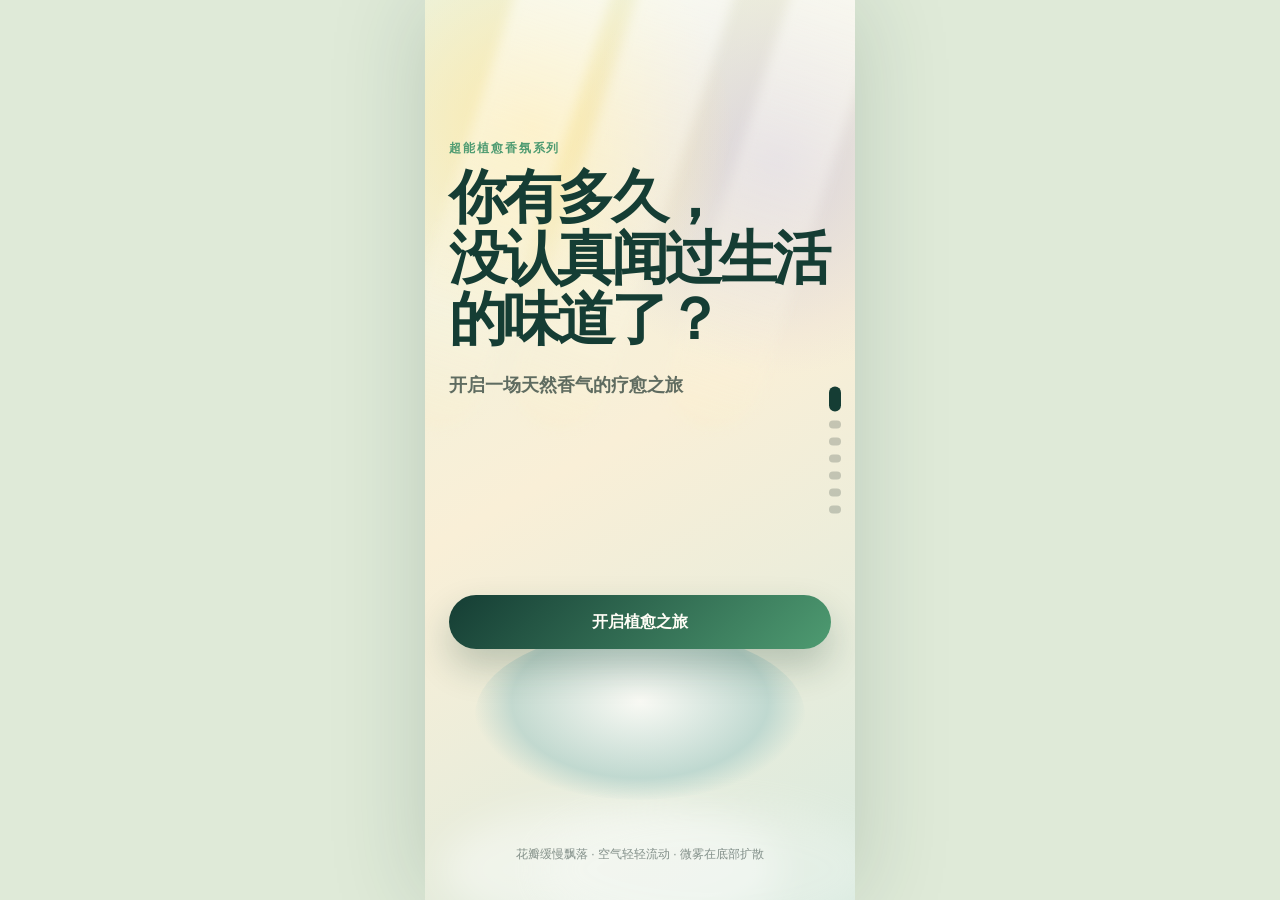
<file: index.html>
<!DOCTYPE html>
<html lang="zh-CN">
<head>
  <meta charset="UTF-8" />
  <meta name="viewport" content="width=device-width, initial-scale=1.0" />
  <meta name="description" content="超能植愈香氛系列 H5：从情绪识别、气味选择到植物调香与专属疗愈海报" />
  <title>超能植愈香氛系列｜天然香气疗愈之旅</title>
  <link rel="stylesheet" href="css/styles.css" />
</head>
<body>
  <main class="app" id="app" aria-label="超能植愈香氛系列沉浸式 H5">
    <div class="ambient-layer" aria-hidden="true">
      <span class="mist mist-a"></span>
      <span class="mist mist-b"></span>
      <span class="petal p1"></span>
      <span class="petal p2"></span>
      <span class="petal p3"></span>
      <span class="petal p4"></span>
      <span class="petal p5"></span>
    </div>

    <section class="screen hero is-active" data-screen="0" aria-labelledby="heroTitle">
      <div class="forest-light" aria-hidden="true">
        <span class="beam beam-a"></span>
        <span class="beam beam-b"></span>
        <span class="beam beam-c"></span>
        <span class="forest-pond"></span>
      </div>
      <div class="hero-copy">
        <p class="brand">超能植愈香氛系列</p>
        <h1 id="heroTitle">你有多久，<br />没认真闻过生活的味道了？</h1>
        <p>开启一场天然香气的疗愈之旅</p>
      </div>
      <button class="primary-btn" type="button" data-next>开启植愈之旅</button>
      <p class="gesture-hint">花瓣缓慢飘落 · 空气轻轻流动 · 微雾在底部扩散</p>
    </section>

    <section class="screen emotion" data-screen="1" aria-labelledby="emotionTitle">
      <header class="screen-header">
        <p>01 / 情绪进入植物世界</p>
        <h2 id="emotionTitle">此刻，你最想让哪一种情绪被植物听见？</h2>
      </header>
      <div class="emotion-garden" id="emotionGarden" aria-hidden="true">
        <span class="garden-core"></span>
        <span class="eco eco-a"></span>
        <span class="eco eco-b"></span>
        <span class="eco eco-c"></span>
      </div>
      <div class="emotion-grid" id="emotionGrid">
        <button class="glass-card" type="button" data-emotion="anxious">
          <i>🌺</i><strong>焦虑之花</strong><span>脑海像风吹乱的花瓣</span>
        </button>
        <button class="glass-card" type="button" data-emotion="friction">
          <i>🌿</i><strong>内耗之藤</strong><span>反复拉扯，想被松开</span>
        </button>
        <button class="glass-card" type="button" data-emotion="pressure">
          <i>🍃</i><strong>压力之叶</strong><span>肩上有一片沉沉的绿</span>
        </button>
        <button class="glass-card" type="button" data-emotion="lonely">
          <i>🌙</i><strong>孤独之花</strong><span>安静，但渴望被回应</span>
        </button>
        <button class="glass-card" type="button" data-emotion="healing">
          <i>🌱</i><strong>治愈之芽</strong><span>已经准备重新生长</span>
        </button>
      </div>
      <p class="record-tip" id="recordTip" aria-live="polite">选择后，植物花园会记录你的情绪。</p>
    </section>

    <section class="screen scent" data-screen="2" aria-labelledby="scentTitle">
      <header class="screen-header">
        <p>02 / 气味即情绪</p>
        <h2 id="scentTitle">你最想留在衣物上的味道是什么？</h2>
      </header>
      <div class="scent-scene" id="scentScene" aria-hidden="true">
        <span class="scent-orb"></span>
        <span class="scent-ring ring-a"></span>
        <span class="scent-ring ring-b"></span>
      </div>
      <div class="choice-list" id="scentChoices">
        <button type="button" data-scent="rain">雨后花园<span>潮湿花瓣与绿叶清气</span></button>
        <button type="button" data-scent="shirt">阳光白衬衫<span>晒过棉布的清透皂感</span></button>
        <button type="button" data-scent="wood">深夜木质香<span>安定、低语、余温悠长</span></button>
        <button type="button" data-scent="morning">清晨花园<span>露珠、嫩芽与第一束光</span></button>
        <button type="button" data-scent="hug">被拥抱后的温度<span>柔软织物里的安心感</span></button>
      </div>
    </section>

    <section class="screen perfumery" data-screen="3" aria-labelledby="mixTitle">
      <header class="screen-header">
        <p>03 / 植物调香体验</p>
        <h2 id="mixTitle">拖拽植物香氛，调制你的专属植愈香气</h2>
      </header>
      <div class="mix-stage">
        <div class="drop-zone" id="dropZone">
          <span class="drop-glow"></span>
          <strong>把植物拖到这里</strong>
          <small id="mixHint">至少加入 2 种植物香调</small>
        </div>
        <div class="ingredient-tray" id="ingredientTray">
          <button class="ingredient" type="button" draggable="true" data-note="iris">白鸢尾</button>
          <button class="ingredient" type="button" draggable="true" data-note="magnolia">白兰</button>
          <button class="ingredient" type="button" draggable="true" data-note="tuberose">晚香玉</button>
          <button class="ingredient" type="button" draggable="true" data-note="woody">木质香调</button>
        </div>
      </div>
      <button class="primary-btn is-disabled" type="button" id="finishMixBtn" disabled>生成植愈人格</button>
    </section>

    <section class="screen persona" data-screen="4" aria-labelledby="personaTitle">
      <article class="persona-card">
        <p class="card-label">04 / 植愈人格生成</p>
        <h2 id="personaTitle">你的植愈香氛人格</h2>
        <div class="persona-bloom" id="personaBloom" aria-hidden="true">
          <span></span><i></i><b></b>
        </div>
        <p class="persona-name" id="personaName">晨露复原者</p>
        <p class="persona-desc" id="personaDesc">你适合把疲惫洗成清晨，把生活重新晾回微风里。</p>
        <dl>
          <div><dt>植物香型</dt><dd id="personaScent">雨后花园 × 白鸢尾</dd></div>
          <div><dt>疗愈标签</dt><dd id="personaTag">轻盈重启 / 低压呼吸</dd></div>
          <div><dt>产品推荐</dt><dd id="personaProduct">超能植愈香氛洗衣液 · 清新植萃香</dd></div>
        </dl>
      </article>
      <button class="primary-btn" type="button" data-next>查看产品植愈科技</button>
    </section>

    <section class="screen technology" data-screen="5" aria-labelledby="techTitle">
      <header class="screen-header">
        <p>05 / 天然 × 科技净护</p>
        <h2 id="techTitle">让香气从开盖、洗涤到穿着持续释放</h2>
      </header>
      <div class="tech-flow" aria-hidden="true">
        <span class="molecule m1"></span><span class="molecule m2"></span><span class="molecule m3"></span>
        <div class="fabric">衣物纤维</div>
      </div>
      <div class="tech-list">
        <article><strong>5重香氛专利技术</strong><span>模拟多层香气结构，前中后调渐次释放。</span></article>
        <article><strong>720小时持久留香体系</strong><span>以微胶囊扩散动效呈现穿着过程中的香气续航。</span></article>
        <article><strong>双重异味中和机制</strong><span>从源头净味到衣物留香，完成天然智能洗护闭环。</span></article>
        <article><strong>植物净护成分</strong><span>椰子油、酵素与植物精油构成天然净护想象。</span></article>
      </div>
      <button class="primary-btn" type="button" data-next>生成我的疗愈海报</button>
    </section>

    <section class="screen share" data-screen="6" aria-labelledby="shareTitle">
      <article class="poster" id="sharePoster">
        <p class="poster-kicker">CHAO NENG BOTANICAL HEALING</p>
        <h2 id="shareTitle">我的植愈香氛疗愈海报</h2>
        <div class="poster-art" aria-hidden="true">
          <span class="poster-bottle"></span>
          <span class="poster-flower"></span>
          <span class="poster-wave"></span>
        </div>
        <p class="poster-name" id="posterName">晨露复原者</p>
        <p class="poster-copy" id="posterCopy">愿你的衣物留住自然香气，也留住被生活治愈的瞬间。</p>
        <div class="poster-meta">
          <span id="posterMood">情绪植物：治愈之芽</span>
          <span id="posterNotes">专属香调：白鸢尾 / 白兰</span>
        </div>
      </article>
      <div class="share-actions">
        <button class="primary-btn" type="button" id="copyShareBtn">复制分享文案</button>
        <button class="secondary-btn" type="button" id="restartBtn">再体验一次</button>
      </div>
      <p class="copy-tip" id="copyTip" aria-live="polite">长按海报保存，分享你的植物疗愈人格。</p>
    </section>

    <nav class="progress-nav" aria-label="页面进度">
      <button class="is-active" type="button" data-goto="0" aria-label="第一页"></button>
      <button type="button" data-goto="1" aria-label="第二页"></button>
      <button type="button" data-goto="2" aria-label="第三页"></button>
      <button type="button" data-goto="3" aria-label="第四页"></button>
      <button type="button" data-goto="4" aria-label="第五页"></button>
      <button type="button" data-goto="5" aria-label="第六页"></button>
      <button type="button" data-goto="6" aria-label="第七页"></button>
    </nav>
  </main>

  <script src="js/main.js"></script>
</body>
</html>
</file>
<file: css/styles.css>
:root {
  --ink: #1e332e;
  --deep: #153d34;
  --green: #4e9b71;
  --mint: #cfead5;
  --cream: #fff6df;
  --rose: #e9b7ba;
  --lilac: #c7bfdc;
  --gold: #d9aa5a;
  --blue: #9fc8c6;
  --glass: rgba(255, 255, 255, 0.46);
  --shadow: 0 28px 70px rgba(21, 61, 52, 0.24);
  --mood: #4e9b71;
}

* { box-sizing: border-box; }
html, body { min-height: 100%; margin: 0; overflow: hidden; }
body { font-family: -apple-system, BlinkMacSystemFont, "PingFang SC", "Microsoft YaHei", sans-serif; color: var(--ink); background: #dfead8; }
button { border: 0; font: inherit; color: inherit; cursor: pointer; }

.app {
  position: relative;
  width: min(430px, 100vw);
  height: 100vh;
  margin: 0 auto;
  overflow: hidden;
  background:
    radial-gradient(circle at 25% 14%, rgba(255, 230, 153, .72), transparent 24%),
    radial-gradient(circle at 82% 18%, rgba(199, 191, 220, .58), transparent 26%),
    linear-gradient(150deg, #ecf3df 0%, #f9efd7 48%, #d9eadf 100%);
  box-shadow: 0 0 90px rgba(21, 61, 52, .18);
  transition: background .55s ease;
}
.app.mood-anxious { --mood: #c9859a; background: linear-gradient(150deg, #e7d4d8, #f5e6d0 46%, #cfded5); }
.app.mood-friction { --mood: #687d55; background: linear-gradient(150deg, #d7dec7, #eee4cf 45%, #c8d1be); }
.app.mood-pressure { --mood: #5e7f91; background: linear-gradient(150deg, #d4dee5, #e8e1d1 48%, #c1d5d5); }
.app.mood-lonely { --mood: #7b6f9f; background: linear-gradient(150deg, #d8d2e4, #efe4d6 48%, #cbd7db); }
.app.mood-healing { --mood: #61a976; background: linear-gradient(150deg, #eaf3dd, #f8efd2 48%, #d5ead9); }

.ambient-layer { position: absolute; inset: 0; pointer-events: none; z-index: 2; }
.mist { position: absolute; left: 50%; bottom: -34px; width: 340px; height: 130px; border-radius: 50%; background: rgba(255,255,255,.42); filter: blur(18px); animation: mist 8s ease-in-out infinite; }
.mist-a { transform: translateX(-58%); }
.mist-b { transform: translateX(-30%); animation-delay: -3s; opacity: .55; }
.petal { position: absolute; width: 13px; height: 22px; border-radius: 100% 0 100% 0; background: rgba(233, 183, 186, .74); animation: fall 9s linear infinite; }
.p1 { left: 14%; top: -30px; }
.p2 { left: 34%; top: -40px; animation-delay: -2s; background: rgba(255,246,223,.86); }
.p3 { left: 56%; top: -35px; animation-delay: -4s; background: rgba(207,234,213,.82); }
.p4 { left: 76%; top: -28px; animation-delay: -6s; }
.p5 { left: 88%; top: -46px; animation-delay: -7.5s; background: rgba(199,191,220,.75); }

.screen { position: absolute; inset: 0; display: flex; flex-direction: column; padding: 30px 24px 34px; opacity: 0; pointer-events: none; transform: translateY(28px) scale(.985); transition: opacity .55s ease, transform .55s ease; z-index: 3; }
.screen.is-active { opacity: 1; pointer-events: auto; transform: translateY(0) scale(1); }
.screen-header p, .brand, .card-label, .poster-kicker { margin: 0 0 10px; color: var(--green); font-size: 12px; font-weight: 900; letter-spacing: .16em; text-transform: uppercase; }
h1, h2, p { margin: 0; }
h1 { color: var(--deep); font-size: clamp(40px, 12vw, 58px); line-height: 1.05; letter-spacing: -.07em; }
h2 { color: var(--deep); font-size: 29px; line-height: 1.16; letter-spacing: -.04em; }
.screen-header { position: relative; z-index: 2; }
.screen-header h2 { max-width: 360px; }
.primary-btn, .secondary-btn { position: relative; z-index: 5; width: 100%; min-height: 54px; padding: 15px 18px; border-radius: 999px; font-weight: 900; }
.primary-btn { color: #fffdf6; background: linear-gradient(135deg, var(--deep), var(--green)); box-shadow: 0 18px 36px rgba(21,61,52,.24); }
.primary-btn.is-disabled { opacity: .48; cursor: not-allowed; }
.secondary-btn { color: var(--deep); background: rgba(255,255,255,.54); border: 1px solid rgba(21,61,52,.1); }

.hero { justify-content: space-between; text-align: left; }
.forest-light { position: absolute; inset: 0; overflow: hidden; }
.beam { position: absolute; top: -80px; width: 92px; height: 520px; border-radius: 999px; background: linear-gradient(180deg, rgba(255,255,255,.65), rgba(255,232,165,.08)); filter: blur(6px); transform: rotate(18deg); animation: beam 7s ease-in-out infinite; }
.beam-a { left: 32px; }
.beam-b { left: 155px; animation-delay: -2s; }
.beam-c { right: 30px; animation-delay: -4s; }
.forest-pond { position: absolute; left: 50%; bottom: 100px; width: 330px; height: 170px; transform: translateX(-50%); border-radius: 50%; background: radial-gradient(ellipse at 50% 42%, rgba(255,255,255,.7), rgba(159,200,198,.54) 55%, transparent 72%); }
.hero-copy { position: relative; z-index: 3; margin-top: 110px; }
.hero-copy p:last-child { margin-top: 20px; color: rgba(30,51,46,.7); font-size: 18px; font-weight: 800; line-height: 1.7; }
.gesture-hint { position: relative; z-index: 3; text-align: center; color: rgba(30,51,46,.52); font-size: 12px; line-height: 1.8; }

.emotion { gap: 18px; }
.emotion-garden { position: relative; height: 170px; margin-top: 4px; border-radius: 36px; overflow: hidden; background: radial-gradient(circle at 50% 48%, color-mix(in srgb, var(--mood) 42%, white), transparent 34%), linear-gradient(180deg, rgba(255,255,255,.44), rgba(255,255,255,.1)); box-shadow: inset 0 -45px 80px rgba(21,61,52,.12); transition: filter .45s ease, transform .45s ease; }
.garden-core { position: absolute; left: 50%; top: 50%; width: 90px; height: 90px; transform: translate(-50%, -50%); border-radius: 50%; background: var(--mood); box-shadow: 0 0 60px var(--mood); animation: centerBreathe 2.8s ease-in-out infinite; }
.eco { position: absolute; width: 82px; height: 42px; border-radius: 100% 0 100% 0; background: rgba(255,255,255,.55); animation: grow 4s ease-in-out infinite; }
.eco-a { left: 54px; top: 58px; transform: rotate(-30deg); }
.eco-b { right: 48px; top: 78px; transform: rotate(145deg); animation-delay: -1s; }
.eco-c { left: 50%; bottom: 22px; transform: translateX(-50%) rotate(20deg); animation-delay: -2s; }
.emotion-grid { display: grid; grid-template-columns: 1fr 1fr; gap: 10px; }
.glass-card { min-height: 104px; padding: 14px; border-radius: 24px; text-align: left; background: var(--glass); border: 1px solid rgba(255,255,255,.68); box-shadow: 0 15px 34px rgba(21,61,52,.1); backdrop-filter: blur(16px); transition: transform .25s ease, background .25s ease, box-shadow .25s ease; }
.glass-card:last-child { grid-column: 1 / -1; min-height: 88px; }
.glass-card i { display: block; font-style: normal; font-size: 26px; }
.glass-card strong { display: block; margin-top: 7px; color: var(--deep); font-size: 16px; }
.glass-card span { display: block; margin-top: 5px; color: rgba(30,51,46,.62); font-size: 12px; line-height: 1.45; }
.glass-card:hover, .glass-card.is-selected { transform: translateY(-4px); background: rgba(255,255,255,.72); box-shadow: 0 18px 40px color-mix(in srgb, var(--mood) 30%, transparent); }
.record-tip { min-height: 26px; text-align: center; color: rgba(30,51,46,.62); font-size: 13px; }

.scent { gap: 20px; }
.scent-scene { position: relative; height: 220px; margin-top: 8px; border-radius: 42px; background: radial-gradient(circle, rgba(255,255,255,.76), rgba(207,234,213,.28) 52%, rgba(233,183,186,.22)); box-shadow: var(--shadow); overflow: hidden; }
.scent-orb { position: absolute; left: 50%; top: 50%; width: 104px; height: 104px; transform: translate(-50%, -50%); border-radius: 50%; background: var(--mood); box-shadow: 0 0 56px var(--mood); animation: centerBreathe 2.4s ease-in-out infinite; }
.scent-ring { position: absolute; inset: 38px; border-radius: 50%; border: 1px dashed rgba(21,61,52,.22); animation: spin 18s linear infinite; }
.ring-b { inset: 68px; animation-direction: reverse; animation-duration: 13s; }
.choice-list { display: grid; gap: 10px; }
.choice-list button { display: flex; align-items: center; justify-content: space-between; gap: 12px; min-height: 58px; padding: 13px 16px; border-radius: 22px; text-align: left; color: var(--deep); font-weight: 900; background: rgba(255,255,255,.56); border: 1px solid rgba(255,255,255,.74); box-shadow: 0 12px 26px rgba(21,61,52,.08); }
.choice-list span { max-width: 150px; color: rgba(30,51,46,.58); font-size: 12px; font-weight: 700; line-height: 1.35; }
.choice-list button:hover, .choice-list button.is-selected { background: rgba(255,246,223,.86); transform: translateX(4px); }

.perfumery { justify-content: space-between; }
.mix-stage { display: grid; gap: 18px; }
.drop-zone { position: relative; display: grid; place-items: center; min-height: 258px; border-radius: 44px; overflow: hidden; text-align: center; background: radial-gradient(circle, rgba(255,255,255,.8), rgba(207,234,213,.32) 50%, rgba(159,200,198,.18)); border: 1px solid rgba(255,255,255,.74); box-shadow: var(--shadow); }
.drop-zone strong { position: relative; z-index: 2; color: var(--deep); font-size: 23px; }
.drop-zone small { position: relative; z-index: 2; display: block; margin-top: 9px; color: rgba(30,51,46,.58); }
.drop-glow { position: absolute; width: 118px; height: 118px; border-radius: 50%; background: var(--mood); filter: blur(12px); opacity: .46; animation: coreBreathe 2.8s ease-in-out infinite; }
.drop-zone.is-over { outline: 2px solid var(--green); }
.drop-zone.has-mix .drop-glow { opacity: .72; }
.ingredient-tray { display: grid; grid-template-columns: 1fr 1fr; gap: 10px; }
.ingredient { padding: 15px 10px; border-radius: 20px; color: var(--deep); font-weight: 900; background: rgba(255,255,255,.62); border: 1px solid rgba(255,255,255,.74); box-shadow: 0 12px 24px rgba(21,61,52,.08); }
.ingredient.is-added { color: #fff; background: var(--deep); }

.persona { justify-content: center; gap: 18px; }
.persona-card, .poster { padding: 24px 20px; border-radius: 38px; text-align: center; background: linear-gradient(160deg, rgba(255,252,238,.92), rgba(231,240,218,.9)); border: 1px solid rgba(255,255,255,.75); box-shadow: var(--shadow); }
.persona-bloom { position: relative; width: 164px; height: 164px; margin: 20px auto; border-radius: 50%; background: radial-gradient(circle, rgba(255,255,255,.9), color-mix(in srgb, var(--mood) 30%, transparent)); }
.persona-bloom span { position: absolute; inset: 48px; border-radius: 50%; background: var(--mood); box-shadow: 0 0 42px var(--mood); animation: coreBreathe 2.4s ease-in-out infinite; }
.persona-bloom i, .persona-bloom b { position: absolute; width: 58px; height: 30px; border-radius: 100% 0 100% 0; background: var(--green); }
.persona-bloom i { left: 28px; top: 58px; transform: rotate(-28deg); }
.persona-bloom b { right: 26px; bottom: 48px; transform: rotate(142deg); background: var(--rose); }
.persona-name { color: var(--deep); font-size: 34px; font-weight: 900; letter-spacing: -.04em; }
.persona-desc { margin-top: 10px; color: #7c5b38; font-size: 17px; font-weight: 900; line-height: 1.65; }
dl { display: grid; gap: 10px; margin: 18px 0 0; text-align: left; }
dl div { padding: 12px 14px; border-radius: 18px; background: rgba(255,255,255,.56); }
dt { color: rgba(30,51,46,.52); font-size: 12px; font-weight: 900; }
dd { margin: 5px 0 0; color: var(--deep); font-weight: 900; }

.technology { gap: 18px; }
.tech-flow { position: relative; height: 210px; border-radius: 40px; overflow: hidden; background: radial-gradient(circle at 50% 35%, rgba(255,255,255,.82), rgba(159,200,198,.26)); box-shadow: var(--shadow); }
.fabric { position: absolute; left: 50%; bottom: 28px; width: 230px; height: 72px; transform: translateX(-50%); display: grid; place-items: center; border-radius: 28px; color: var(--deep); font-weight: 900; background: repeating-linear-gradient(135deg, rgba(255,255,255,.88) 0 8px, rgba(207,234,213,.72) 8px 16px); }
.molecule { position: absolute; width: 34px; height: 34px; border-radius: 50%; background: var(--mood); box-shadow: 0 0 28px var(--mood); animation: molecule 4s ease-in-out infinite; }
.m1 { left: 65px; top: 45px; }
.m2 { right: 82px; top: 76px; animation-delay: -1.2s; background: var(--rose); }
.m3 { left: 50%; top: 26px; animation-delay: -2.4s; background: var(--gold); }
.tech-list { display: grid; gap: 10px; }
.tech-list article { padding: 14px 16px; border-radius: 22px; background: rgba(255,255,255,.58); border: 1px solid rgba(255,255,255,.7); }
.tech-list strong { display: block; color: var(--deep); }
.tech-list span { display: block; margin-top: 5px; color: rgba(30,51,46,.62); font-size: 13px; line-height: 1.5; }

.share { justify-content: center; gap: 14px; }
.poster { position: relative; overflow: hidden; }
.poster h2 { font-size: 25px; }
.poster-art { position: relative; height: 200px; margin: 16px 0; border-radius: 34px; background: radial-gradient(circle, rgba(255,255,255,.72), color-mix(in srgb, var(--mood) 24%, transparent)); overflow: hidden; }
.poster-bottle { position: absolute; left: 50%; bottom: 20px; width: 92px; height: 138px; transform: translateX(-50%); border-radius: 28px 28px 36px 36px; background: linear-gradient(145deg, rgba(255,255,255,.96), rgba(207,234,213,.75)); border: 2px solid rgba(255,255,255,.9); box-shadow: 0 18px 32px rgba(21,61,52,.18); }
.poster-bottle::after { content: "植愈"; position: absolute; left: 18px; right: 18px; bottom: 22px; padding: 10px 0; border-radius: 16px; color: var(--cream); font-weight: 900; background: var(--deep); }
.poster-flower { position: absolute; left: 56px; top: 34px; width: 58px; height: 58px; border-radius: 50%; background: radial-gradient(circle, var(--gold) 0 17%, var(--rose) 18% 56%, transparent 57%); animation: grow 3s ease-in-out infinite; }
.poster-wave { position: absolute; right: 28px; top: 44px; width: 96px; height: 96px; border-radius: 50%; border: 1px dashed rgba(21,61,52,.25); animation: spin 14s linear infinite; }
.poster-name { color: var(--deep); font-size: 32px; font-weight: 900; }
.poster-copy { margin-top: 10px; color: #7c5b38; font-weight: 900; line-height: 1.6; }
.poster-meta { display: grid; gap: 8px; margin-top: 16px; }
.poster-meta span { padding: 10px 12px; border-radius: 16px; background: rgba(255,255,255,.58); color: rgba(30,51,46,.68); font-size: 12px; font-weight: 800; }
.share-actions { display: grid; grid-template-columns: 1fr 116px; gap: 10px; }
.copy-tip { min-height: 38px; text-align: center; color: rgba(30,51,46,.62); font-size: 13px; line-height: 1.5; }

.progress-nav { position: absolute; right: 14px; top: 50%; z-index: 10; display: grid; gap: 9px; transform: translateY(-50%); }
.progress-nav button { width: 8px; height: 8px; border-radius: 999px; background: rgba(30,51,46,.22); transition: height .25s ease, background .25s ease; }
.progress-nav button.is-active { height: 25px; background: var(--deep); }

@keyframes fall { to { transform: translate3d(-30px, 110vh, 0) rotate(260deg); } }
@keyframes mist { 50% { transform: translateX(-48%) scale(1.12); opacity: .62; } }
@keyframes beam { 50% { opacity: .45; transform: rotate(12deg) translateX(12px); } }
@keyframes centerBreathe { 50% { transform: translate(-50%, -50%) scale(1.16); opacity: .68; } }
@keyframes coreBreathe { 50% { transform: scale(1.16); opacity: .68; } }
@keyframes grow { 50% { transform: scale(1.12) rotate(8deg); } }
@keyframes spin { to { transform: rotate(360deg); } }
@keyframes molecule { 50% { transform: translate3d(28px, 48px, 0) scale(1.2); opacity: .62; } }
@media (max-height: 760px) {
  .screen { padding-top: 20px; padding-bottom: 22px; }
  .hero-copy { margin-top: 82px; }
  h1 { font-size: 40px; }
  h2 { font-size: 25px; }
  .emotion-garden { height: 132px; }
  .glass-card { min-height: 88px; padding: 11px; }
  .scent-scene, .tech-flow { height: 170px; }
  .drop-zone { min-height: 210px; }
  .persona-bloom { width: 130px; height: 130px; margin: 12px auto; }
  .poster-art { height: 156px; }
  dl div, .tech-list article { padding: 9px 12px; }
}
</file>
<file: chao/1.css>
:root {
  --ink: #1e332e;
  --deep: #153d34;
  --green: #4e9b71;
  --mint: #cfead5;
  --cream: #fff6df;
  --rose: #e9b7ba;
  --lilac: #c7bfdc;
  --gold: #d9aa5a;
  --blue: #9fc8c6;
  --glass: rgba(255, 255, 255, 0.46);
  --shadow: 0 28px 70px rgba(21, 61, 52, 0.24);
  --mood: #4e9b71;
}

* { box-sizing: border-box; }
html, body { min-height: 100%; margin: 0; overflow: hidden; }
body { font-family: -apple-system, BlinkMacSystemFont, "PingFang SC", "Microsoft YaHei", sans-serif; color: var(--ink); background: #dfead8; }
button { border: 0; font: inherit; color: inherit; cursor: pointer; }

.app {
  position: relative;
  width: min(430px, 100vw);
  height: 100vh;
  margin: 0 auto;
  overflow: hidden;
  background:
    radial-gradient(circle at 25% 14%, rgba(255, 230, 153, .72), transparent 24%),
    radial-gradient(circle at 82% 18%, rgba(199, 191, 220, .58), transparent 26%),
    linear-gradient(150deg, #ecf3df 0%, #f9efd7 48%, #d9eadf 100%);
  box-shadow: 0 0 90px rgba(21, 61, 52, .18);
  transition: background .55s ease;
}
.app.mood-anxious { --mood: #c9859a; background: linear-gradient(150deg, #e7d4d8, #f5e6d0 46%, #cfded5); }
.app.mood-friction { --mood: #687d55; background: linear-gradient(150deg, #d7dec7, #eee4cf 45%, #c8d1be); }
.app.mood-pressure { --mood: #5e7f91; background: linear-gradient(150deg, #d4dee5, #e8e1d1 48%, #c1d5d5); }
.app.mood-lonely { --mood: #7b6f9f; background: linear-gradient(150deg, #d8d2e4, #efe4d6 48%, #cbd7db); }
.app.mood-healing { --mood: #61a976; background: linear-gradient(150deg, #eaf3dd, #f8efd2 48%, #d5ead9); }

.ambient-layer { position: absolute; inset: 0; pointer-events: none; z-index: 2; }
.mist { position: absolute; left: 50%; bottom: -34px; width: 340px; height: 130px; border-radius: 50%; background: rgba(255,255,255,.42); filter: blur(18px); animation: mist 8s ease-in-out infinite; }
.mist-a { transform: translateX(-58%); }
.mist-b { transform: translateX(-30%); animation-delay: -3s; opacity: .55; }
.petal { position: absolute; width: 13px; height: 22px; border-radius: 100% 0 100% 0; background: rgba(233, 183, 186, .74); animation: fall 9s linear infinite; }
.p1 { left: 14%; top: -30px; }
.p2 { left: 34%; top: -40px; animation-delay: -2s; background: rgba(255,246,223,.86); }
.p3 { left: 56%; top: -35px; animation-delay: -4s; background: rgba(207,234,213,.82); }
.p4 { left: 76%; top: -28px; animation-delay: -6s; }
.p5 { left: 88%; top: -46px; animation-delay: -7.5s; background: rgba(199,191,220,.75); }

.screen { position: absolute; inset: 0; display: flex; flex-direction: column; padding: 30px 24px 34px; opacity: 0; pointer-events: none; transform: translateY(28px) scale(.985); transition: opacity .55s ease, transform .55s ease; z-index: 3; }
.screen.is-active { opacity: 1; pointer-events: auto; transform: translateY(0) scale(1); }
.screen-header p, .brand, .card-label, .poster-kicker { margin: 0 0 10px; color: var(--green); font-size: 12px; font-weight: 900; letter-spacing: .16em; text-transform: uppercase; }
h1, h2, p { margin: 0; }
h1 { color: var(--deep); font-size: clamp(40px, 12vw, 58px); line-height: 1.05; letter-spacing: -.07em; }
h2 { color: var(--deep); font-size: 29px; line-height: 1.16; letter-spacing: -.04em; }
.screen-header { position: relative; z-index: 2; }
.screen-header h2 { max-width: 360px; }
.primary-btn, .secondary-btn { position: relative; z-index: 5; width: 100%; min-height: 54px; padding: 15px 18px; border-radius: 999px; font-weight: 900; }
.primary-btn { color: #fffdf6; background: linear-gradient(135deg, var(--deep), var(--green)); box-shadow: 0 18px 36px rgba(21,61,52,.24); }
.primary-btn.is-disabled { opacity: .48; cursor: not-allowed; }
.secondary-btn { color: var(--deep); background: rgba(255,255,255,.54); border: 1px solid rgba(21,61,52,.1); }

.hero { justify-content: space-between; text-align: left; }
.forest-light { position: absolute; inset: 0; overflow: hidden; }
.beam { position: absolute; top: -80px; width: 92px; height: 520px; border-radius: 999px; background: linear-gradient(180deg, rgba(255,255,255,.65), rgba(255,232,165,.08)); filter: blur(6px); transform: rotate(18deg); animation: beam 7s ease-in-out infinite; }
.beam-a { left: 32px; }
.beam-b { left: 155px; animation-delay: -2s; }
.beam-c { right: 30px; animation-delay: -4s; }
.forest-pond { position: absolute; left: 50%; bottom: 100px; width: 330px; height: 170px; transform: translateX(-50%); border-radius: 50%; background: radial-gradient(ellipse at 50% 42%, rgba(255,255,255,.7), rgba(159,200,198,.54) 55%, transparent 72%); }
.hero-copy { position: relative; z-index: 3; margin-top: 110px; }
.hero-copy p:last-child { margin-top: 20px; color: rgba(30,51,46,.7); font-size: 18px; font-weight: 800; line-height: 1.7; }
.gesture-hint { position: relative; z-index: 3; text-align: center; color: rgba(30,51,46,.52); font-size: 12px; line-height: 1.8; }

.emotion { gap: 18px; }
.emotion-garden { position: relative; height: 170px; margin-top: 4px; border-radius: 36px; overflow: hidden; background: radial-gradient(circle at 50% 48%, color-mix(in srgb, var(--mood) 42%, white), transparent 34%), linear-gradient(180deg, rgba(255,255,255,.44), rgba(255,255,255,.1)); box-shadow: inset 0 -45px 80px rgba(21,61,52,.12); transition: filter .45s ease, transform .45s ease; }
.garden-core { position: absolute; left: 50%; top: 50%; width: 90px; height: 90px; transform: translate(-50%, -50%); border-radius: 50%; background: var(--mood); box-shadow: 0 0 60px var(--mood); animation: centerBreathe 2.8s ease-in-out infinite; }
.eco { position: absolute; width: 82px; height: 42px; border-radius: 100% 0 100% 0; background: rgba(255,255,255,.55); animation: grow 4s ease-in-out infinite; }
.eco-a { left: 54px; top: 58px; transform: rotate(-30deg); }
.eco-b { right: 48px; top: 78px; transform: rotate(145deg); animation-delay: -1s; }
.eco-c { left: 50%; bottom: 22px; transform: translateX(-50%) rotate(20deg); animation-delay: -2s; }
.emotion-grid { display: grid; grid-template-columns: 1fr 1fr; gap: 10px; }
.glass-card { min-height: 104px; padding: 14px; border-radius: 24px; text-align: left; background: var(--glass); border: 1px solid rgba(255,255,255,.68); box-shadow: 0 15px 34px rgba(21,61,52,.1); backdrop-filter: blur(16px); transition: transform .25s ease, background .25s ease, box-shadow .25s ease; }
.glass-card:last-child { grid-column: 1 / -1; min-height: 88px; }
.glass-card i { display: block; font-style: normal; font-size: 26px; }
.glass-card strong { display: block; margin-top: 7px; color: var(--deep); font-size: 16px; }
.glass-card span { display: block; margin-top: 5px; color: rgba(30,51,46,.62); font-size: 12px; line-height: 1.45; }
.glass-card:hover, .glass-card.is-selected { transform: translateY(-4px); background: rgba(255,255,255,.72); box-shadow: 0 18px 40px color-mix(in srgb, var(--mood) 30%, transparent); }
.record-tip { min-height: 26px; text-align: center; color: rgba(30,51,46,.62); font-size: 13px; }

.scent { gap: 20px; }
.scent-scene { position: relative; height: 220px; margin-top: 8px; border-radius: 42px; background: radial-gradient(circle, rgba(255,255,255,.76), rgba(207,234,213,.28) 52%, rgba(233,183,186,.22)); box-shadow: var(--shadow); overflow: hidden; }
.scent-orb { position: absolute; left: 50%; top: 50%; width: 104px; height: 104px; transform: translate(-50%, -50%); border-radius: 50%; background: var(--mood); box-shadow: 0 0 56px var(--mood); animation: centerBreathe 2.4s ease-in-out infinite; }
.scent-ring { position: absolute; inset: 38px; border-radius: 50%; border: 1px dashed rgba(21,61,52,.22); animation: spin 18s linear infinite; }
.ring-b { inset: 68px; animation-direction: reverse; animation-duration: 13s; }
.choice-list { display: grid; gap: 10px; }
.choice-list button { display: flex; align-items: center; justify-content: space-between; gap: 12px; min-height: 58px; padding: 13px 16px; border-radius: 22px; text-align: left; color: var(--deep); font-weight: 900; background: rgba(255,255,255,.56); border: 1px solid rgba(255,255,255,.74); box-shadow: 0 12px 26px rgba(21,61,52,.08); }
.choice-list span { max-width: 150px; color: rgba(30,51,46,.58); font-size: 12px; font-weight: 700; line-height: 1.35; }
.choice-list button:hover, .choice-list button.is-selected { background: rgba(255,246,223,.86); transform: translateX(4px); }

.perfumery { justify-content: space-between; }
.mix-stage { display: grid; gap: 18px; }
.drop-zone { position: relative; display: grid; place-items: center; min-height: 258px; border-radius: 44px; overflow: hidden; text-align: center; background: radial-gradient(circle, rgba(255,255,255,.8), rgba(207,234,213,.32) 50%, rgba(159,200,198,.18)); border: 1px solid rgba(255,255,255,.74); box-shadow: var(--shadow); }
.drop-zone strong { position: relative; z-index: 2; color: var(--deep); font-size: 23px; }
.drop-zone small { position: relative; z-index: 2; display: block; margin-top: 9px; color: rgba(30,51,46,.58); }
.drop-glow { position: absolute; width: 118px; height: 118px; border-radius: 50%; background: var(--mood); filter: blur(12px); opacity: .46; animation: coreBreathe 2.8s ease-in-out infinite; }
.drop-zone.is-over { outline: 2px solid var(--green); }
.drop-zone.has-mix .drop-glow { opacity: .72; }
.ingredient-tray { display: grid; grid-template-columns: 1fr 1fr; gap: 10px; }
.ingredient { padding: 15px 10px; border-radius: 20px; color: var(--deep); font-weight: 900; background: rgba(255,255,255,.62); border: 1px solid rgba(255,255,255,.74); box-shadow: 0 12px 24px rgba(21,61,52,.08); }
.ingredient.is-added { color: #fff; background: var(--deep); }

.persona { justify-content: center; gap: 18px; }
.persona-card, .poster { padding: 24px 20px; border-radius: 38px; text-align: center; background: linear-gradient(160deg, rgba(255,252,238,.92), rgba(231,240,218,.9)); border: 1px solid rgba(255,255,255,.75); box-shadow: var(--shadow); }
.persona-bloom { position: relative; width: 164px; height: 164px; margin: 20px auto; border-radius: 50%; background: radial-gradient(circle, rgba(255,255,255,.9), color-mix(in srgb, var(--mood) 30%, transparent)); }
.persona-bloom span { position: absolute; inset: 48px; border-radius: 50%; background: var(--mood); box-shadow: 0 0 42px var(--mood); animation: coreBreathe 2.4s ease-in-out infinite; }
.persona-bloom i, .persona-bloom b { position: absolute; width: 58px; height: 30px; border-radius: 100% 0 100% 0; background: var(--green); }
.persona-bloom i { left: 28px; top: 58px; transform: rotate(-28deg); }
.persona-bloom b { right: 26px; bottom: 48px; transform: rotate(142deg); background: var(--rose); }
.persona-name { color: var(--deep); font-size: 34px; font-weight: 900; letter-spacing: -.04em; }
.persona-desc { margin-top: 10px; color: #7c5b38; font-size: 17px; font-weight: 900; line-height: 1.65; }
dl { display: grid; gap: 10px; margin: 18px 0 0; text-align: left; }
dl div { padding: 12px 14px; border-radius: 18px; background: rgba(255,255,255,.56); }
dt { color: rgba(30,51,46,.52); font-size: 12px; font-weight: 900; }
dd { margin: 5px 0 0; color: var(--deep); font-weight: 900; }

.technology { gap: 18px; }
.tech-flow { position: relative; height: 210px; border-radius: 40px; overflow: hidden; background: radial-gradient(circle at 50% 35%, rgba(255,255,255,.82), rgba(159,200,198,.26)); box-shadow: var(--shadow); }
.fabric { position: absolute; left: 50%; bottom: 28px; width: 230px; height: 72px; transform: translateX(-50%); display: grid; place-items: center; border-radius: 28px; color: var(--deep); font-weight: 900; background: repeating-linear-gradient(135deg, rgba(255,255,255,.88) 0 8px, rgba(207,234,213,.72) 8px 16px); }
.molecule { position: absolute; width: 34px; height: 34px; border-radius: 50%; background: var(--mood); box-shadow: 0 0 28px var(--mood); animation: molecule 4s ease-in-out infinite; }
.m1 { left: 65px; top: 45px; }
.m2 { right: 82px; top: 76px; animation-delay: -1.2s; background: var(--rose); }
.m3 { left: 50%; top: 26px; animation-delay: -2.4s; background: var(--gold); }
.tech-list { display: grid; gap: 10px; }
.tech-list article { padding: 14px 16px; border-radius: 22px; background: rgba(255,255,255,.58); border: 1px solid rgba(255,255,255,.7); }
.tech-list strong { display: block; color: var(--deep); }
.tech-list span { display: block; margin-top: 5px; color: rgba(30,51,46,.62); font-size: 13px; line-height: 1.5; }

.share { justify-content: center; gap: 14px; }
.poster { position: relative; overflow: hidden; }
.poster h2 { font-size: 25px; }
.poster-art { position: relative; height: 200px; margin: 16px 0; border-radius: 34px; background: radial-gradient(circle, rgba(255,255,255,.72), color-mix(in srgb, var(--mood) 24%, transparent)); overflow: hidden; }
.poster-bottle { position: absolute; left: 50%; bottom: 20px; width: 92px; height: 138px; transform: translateX(-50%); border-radius: 28px 28px 36px 36px; background: linear-gradient(145deg, rgba(255,255,255,.96), rgba(207,234,213,.75)); border: 2px solid rgba(255,255,255,.9); box-shadow: 0 18px 32px rgba(21,61,52,.18); }
.poster-bottle::after { content: "植愈"; position: absolute; left: 18px; right: 18px; bottom: 22px; padding: 10px 0; border-radius: 16px; color: var(--cream); font-weight: 900; background: var(--deep); }
.poster-flower { position: absolute; left: 56px; top: 34px; width: 58px; height: 58px; border-radius: 50%; background: radial-gradient(circle, var(--gold) 0 17%, var(--rose) 18% 56%, transparent 57%); animation: grow 3s ease-in-out infinite; }
.poster-wave { position: absolute; right: 28px; top: 44px; width: 96px; height: 96px; border-radius: 50%; border: 1px dashed rgba(21,61,52,.25); animation: spin 14s linear infinite; }
.poster-name { color: var(--deep); font-size: 32px; font-weight: 900; }
.poster-copy { margin-top: 10px; color: #7c5b38; font-weight: 900; line-height: 1.6; }
.poster-meta { display: grid; gap: 8px; margin-top: 16px; }
.poster-meta span { padding: 10px 12px; border-radius: 16px; background: rgba(255,255,255,.58); color: rgba(30,51,46,.68); font-size: 12px; font-weight: 800; }
.share-actions { display: grid; grid-template-columns: 1fr 116px; gap: 10px; }
.copy-tip { min-height: 38px; text-align: center; color: rgba(30,51,46,.62); font-size: 13px; line-height: 1.5; }

.progress-nav { position: absolute; right: 14px; top: 50%; z-index: 10; display: grid; gap: 9px; transform: translateY(-50%); }
.progress-nav button { width: 8px; height: 8px; border-radius: 999px; background: rgba(30,51,46,.22); transition: height .25s ease, background .25s ease; }
.progress-nav button.is-active { height: 25px; background: var(--deep); }

@keyframes fall { to { transform: translate3d(-30px, 110vh, 0) rotate(260deg); } }
@keyframes mist { 50% { transform: translateX(-48%) scale(1.12); opacity: .62; } }
@keyframes beam { 50% { opacity: .45; transform: rotate(12deg) translateX(12px); } }
@keyframes centerBreathe { 50% { transform: translate(-50%, -50%) scale(1.16); opacity: .68; } }
@keyframes coreBreathe { 50% { transform: scale(1.16); opacity: .68; } }
@keyframes grow { 50% { transform: scale(1.12) rotate(8deg); } }
@keyframes spin { to { transform: rotate(360deg); } }
@keyframes molecule { 50% { transform: translate3d(28px, 48px, 0) scale(1.2); opacity: .62; } }
@media (max-height: 760px) {
  .screen { padding-top: 20px; padding-bottom: 22px; }
  .hero-copy { margin-top: 82px; }
  h1 { font-size: 40px; }
  h2 { font-size: 25px; }
  .emotion-garden { height: 132px; }
  .glass-card { min-height: 88px; padding: 11px; }
  .scent-scene, .tech-flow { height: 170px; }
  .drop-zone { min-height: 210px; }
  .persona-bloom { width: 130px; height: 130px; margin: 12px auto; }
  .poster-art { height: 156px; }
  dl div, .tech-list article { padding: 9px 12px; }
}
</file>
